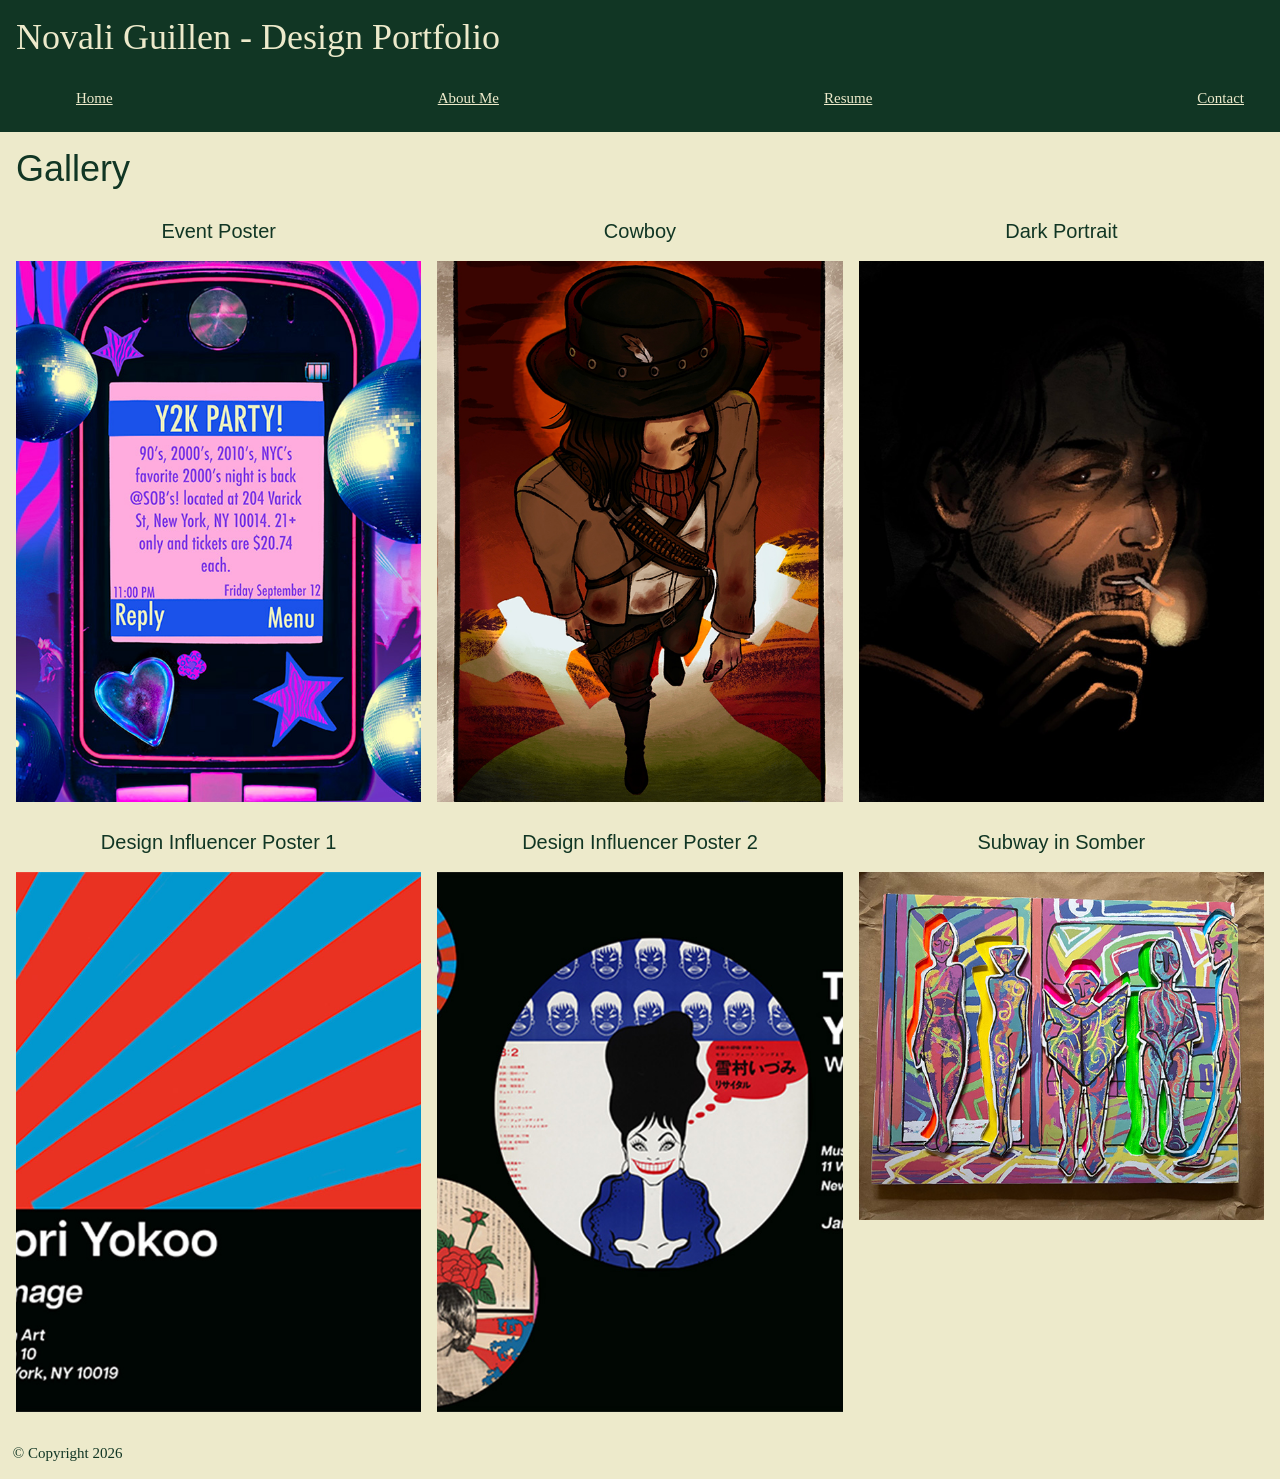
<file: final_project/index.html>
<!DOCTYPE html>
<html lang="en">
    <head>
        <title>Portfolio</title>
        <meta charset="UTF-8">
        <meta name="viewport" content="width=device-width, initial-scale=1">
        <link rel="stylesheet" href="https://www.w3schools.com/w3css/4/w3.css">
        <link rel="stylesheet" href="css/my-styles.css">
    </head>
    <body>
        <div>
            <header class="w3-container">  <!--w3-container adds 16 pixels of padding 
                around each element; w3-green makes the background green -->
                <h1>Novali Guillen - Design Portfolio</h1>
                <nav class="nav-bar">
                    <ul class="nav-menu">
                        <li class="nav-item"><a href="index.html">Home</a></li>
                        <li class="nav-item"><a href="about.html">About Me</a></li>
                        <li class="nav-item"><a href="resume.html">Resume</a></li>
                        <li class="nav-item"><a href="contact.html">Contact</a></li>
                    </ul>
                </nav>
            </header>

            <div class="w3-container">
                <h1>Gallery</h1>
            </div>

            <section class="w3-row-padding row-color-1">
                
                <article class="w3-col s12 m4 l4">
                    <h4> Event Poster</h4>
                    <p><img src="./assets/event_poster_full_size.jpg" alt="event_poster_full_size"></p>
                </article>
                <article class="w3-col s12 m4 l4">
                    <h4>Cowboy</h4>
                    <p><img src="./assets/cowboy_full_size.png" alt="cowboy_full_size"></p>
                </article>
                <article class="w3-col s12 m4 l4">
                    <h4>Dark Portrait</h4>
                    <p><img src="./assets/dark_portrait_full_size.jpg" alt="dark_portrait_full_size"></p>
                </article>
                    <article class="w3-col s12 m4 l4">
                    <h4>Design Influencer Poster 1</h4>
                    <p><img src="./assets/design_influencer_1_full_size.jpg" alt="design_influencer_1_full_size"></p>
                </article>
                <article class="w3-col s12 m4 l4">
                    <h4>Design Influencer Poster 2</h4>
                    <p><img src="./assets/design_influencer_2_full_size.jpg" alt="design_influencer_2_full_size"></p>
                </article>
                <article class="w3-col s12 m4 l4">
                    <h4>Subway in Somber</h4>
                    <p><img src="./assets/canvas_full_size.jpg" alt="canvas_full_size"></p>
                </article>
            </section>
            
            <footer>
                <p>&copy; Copyright 2026</p>
            </footer>
        </div>
	</body>
</html>
</file>
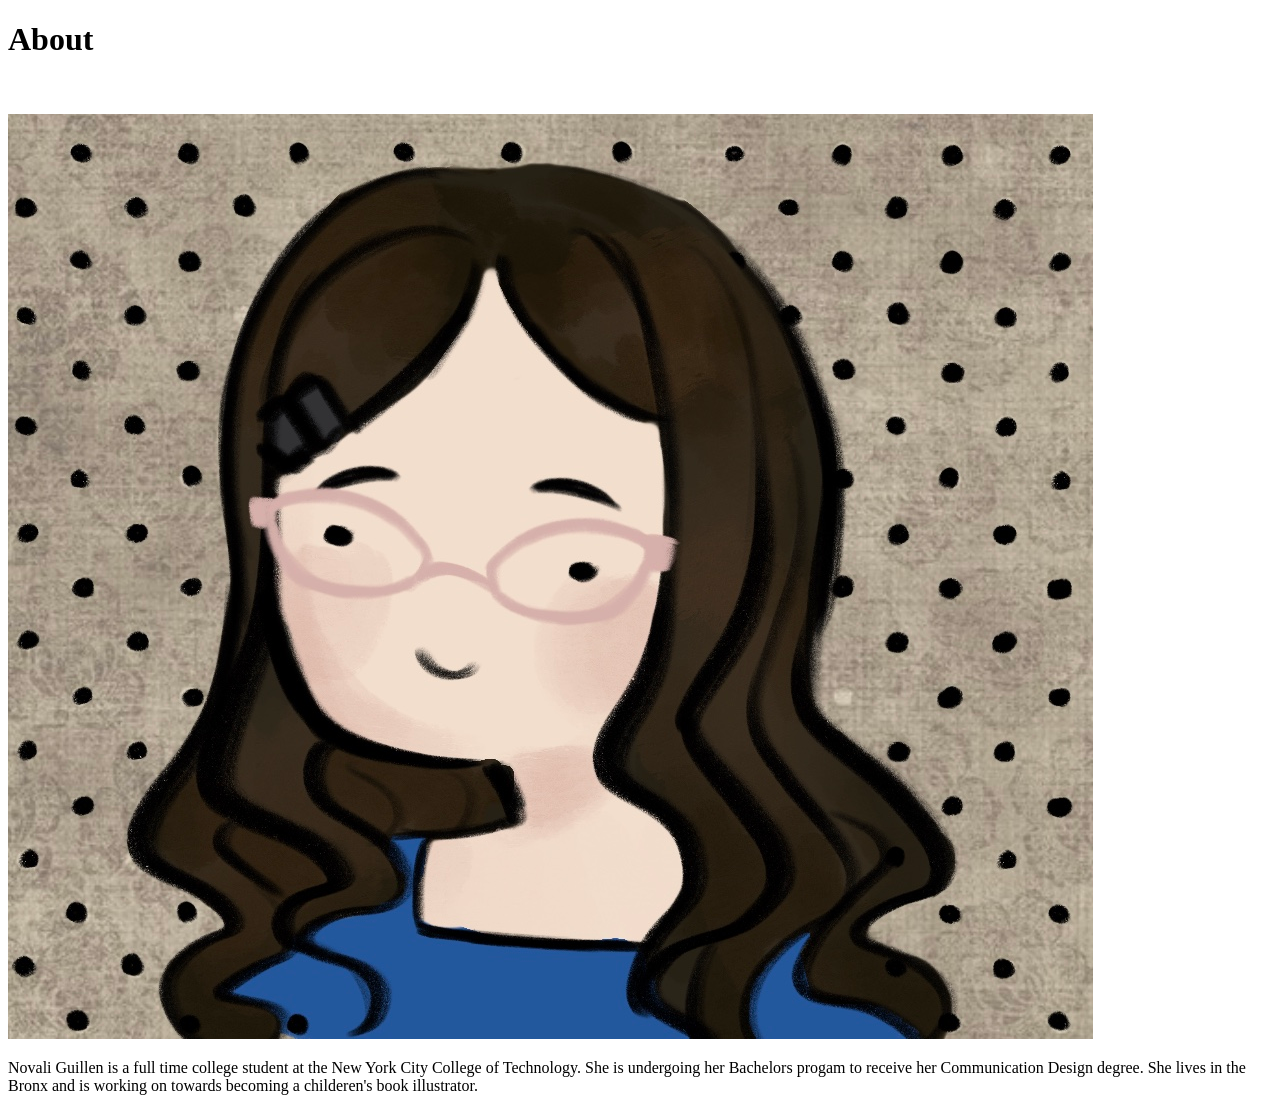
<file: about.html>
<!DOCTYPE html>
<html lang="en">
    <head>
        <title>About</title>
        <meta name="viewport" content="width=device-width, initial-scale=1">
    </head>

<body>
    <header>
        <h1>About</h1>
    </header>

    <br>
       <section class="w3-row-padding row-color-1">
        <p><img src="./resume_pic.jpeg" alt="Photo of me"></p>
        <p> Novali Guillen is a full time college student at the New York City College of Technology.
            She is undergoing her Bachelors progam to receive her Communication Design degree. She lives 
            in the Bronx and is working on towards becoming a childeren's book illustrator.
        </p>

       </section>
    

</body>
</file>
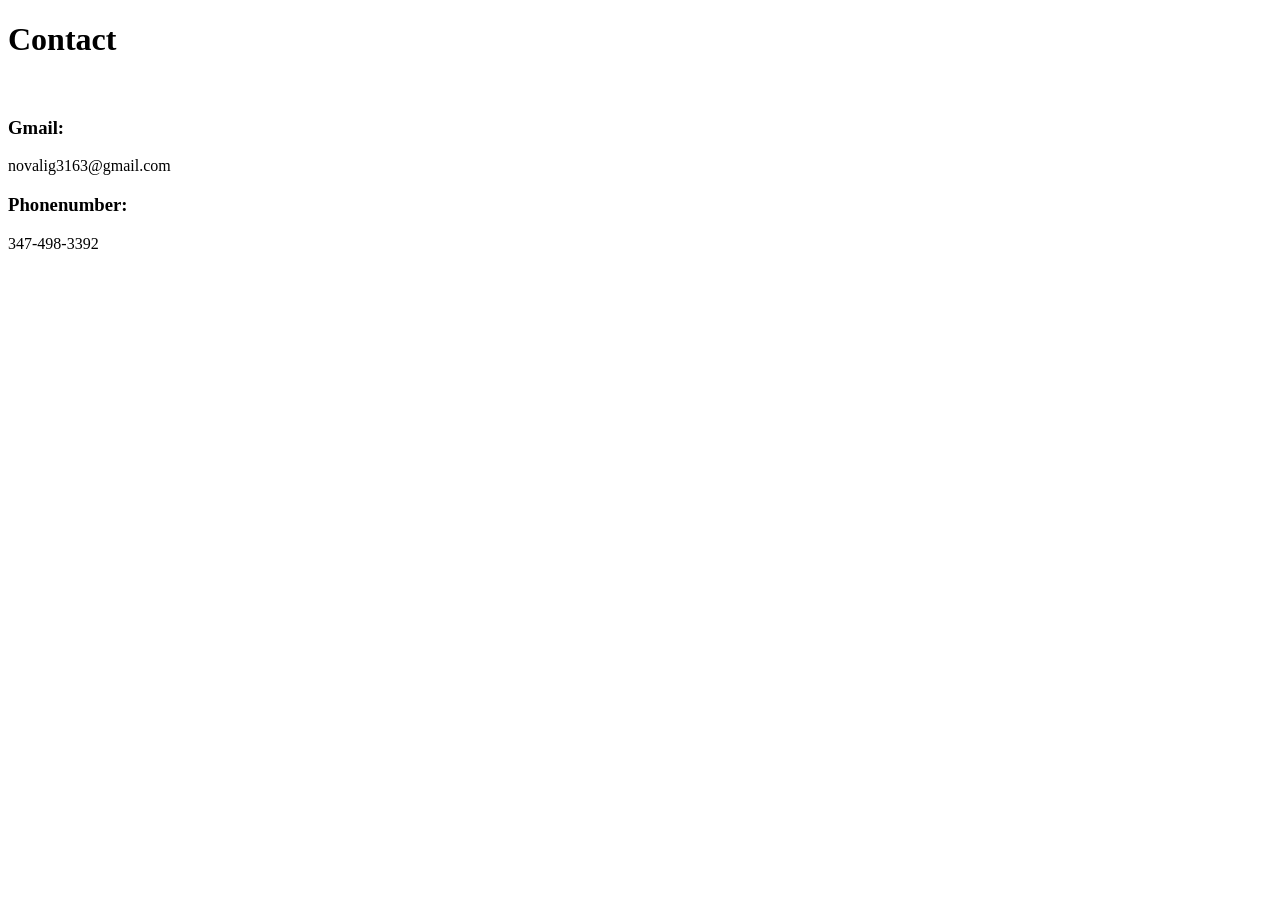
<file: contact.html>
<!DOCTYPE html>
<html lang="en">
    <head>
        <title>Contact</title>
        <meta name="viewport" content="width=device-width, initial-scale=1">
    </head>

<body>
    <header>
        <h1>Contact</h1>
    </header>

    <br>
       <section class="w3-row-padding row-color-1">
        <h3>Gmail:</h3>
        <p>novalig3163@gmail.com</p>
        <h3>Phonenumber:</h3>
        <p>347-498-3392</p>

       </section>
    

</body>
</file>
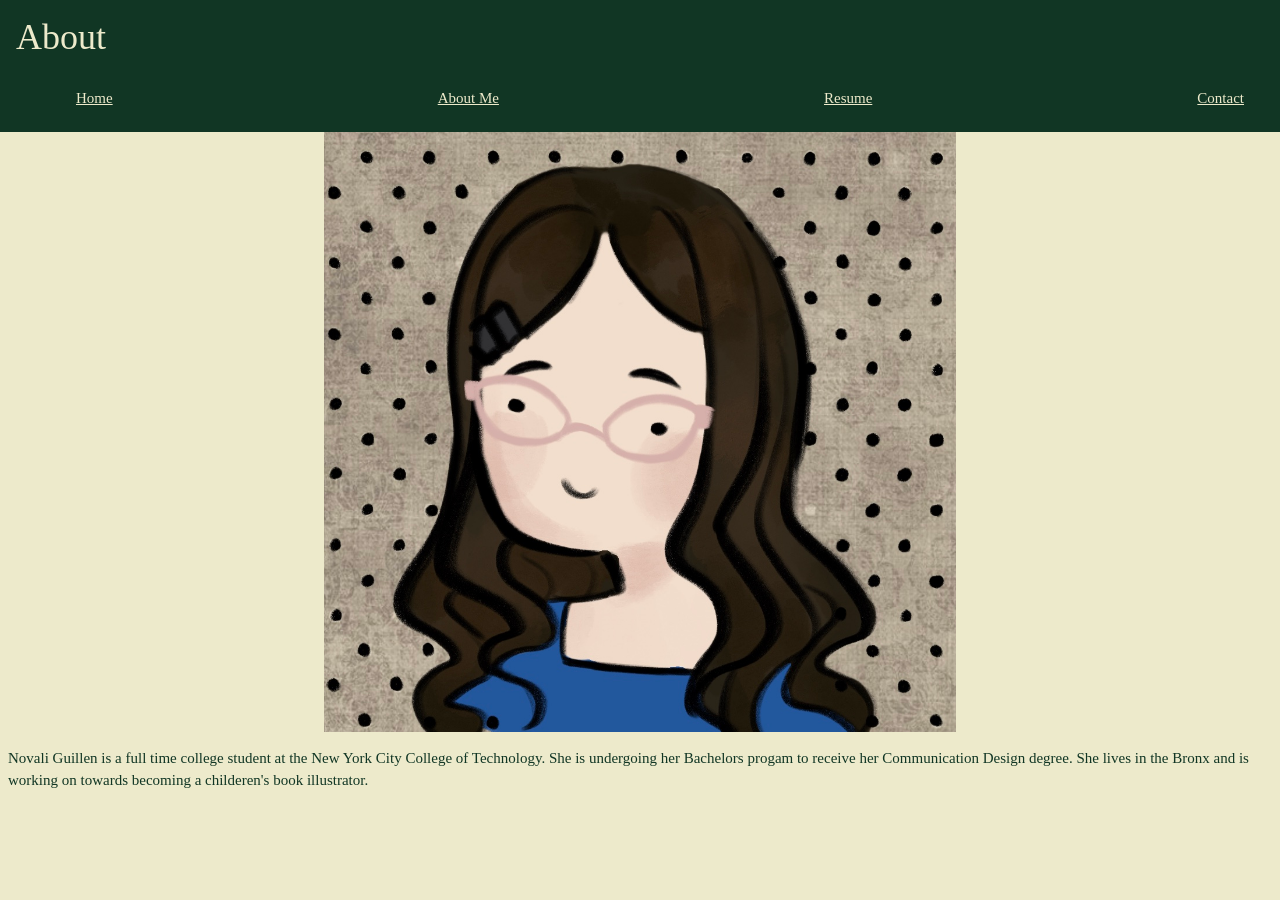
<file: final_project/about.html>
<!DOCTYPE html>
<html lang="en">
    <head>
        <title>About</title>
        <meta charset="UTF-8">
        <meta name="viewport" content="width=device-width, initial-scale=1">
         <link rel="stylesheet" href="https://www.w3schools.com/w3css/4/w3.css">
        <link rel="stylesheet" href="css/my-styles.css">
    </head>

<body>
    <header class="w3-container">
        <h1>About</h1>
        <nav class="nav-bar">
                    <ul class="nav-menu">
                        <li class="nav-item"><a href="index.html">Home</a></li>
                        <li class="nav-item"><a href="about.html">About Me</a></li>
                        <li class="nav-item"><a href="resume.html">Resume</a></li>
                        <li class="nav-item"><a href="contact.html">Contact</a></li>
                    </ul>
                </nav>
    </header>

       <section class="w3-row-padding row-color-1">
        <img src="./resume_pic.jpeg" alt="resume_pic" class="center" width="700" height="600">
        <p> Novali Guillen is a full time college student at the New York City College of Technology.
            She is undergoing her Bachelors progam to receive her Communication Design degree. She lives 
            in the Bronx and is working on towards becoming a childeren's book illustrator.
        </p>

       </section>
    

</body>
</file>
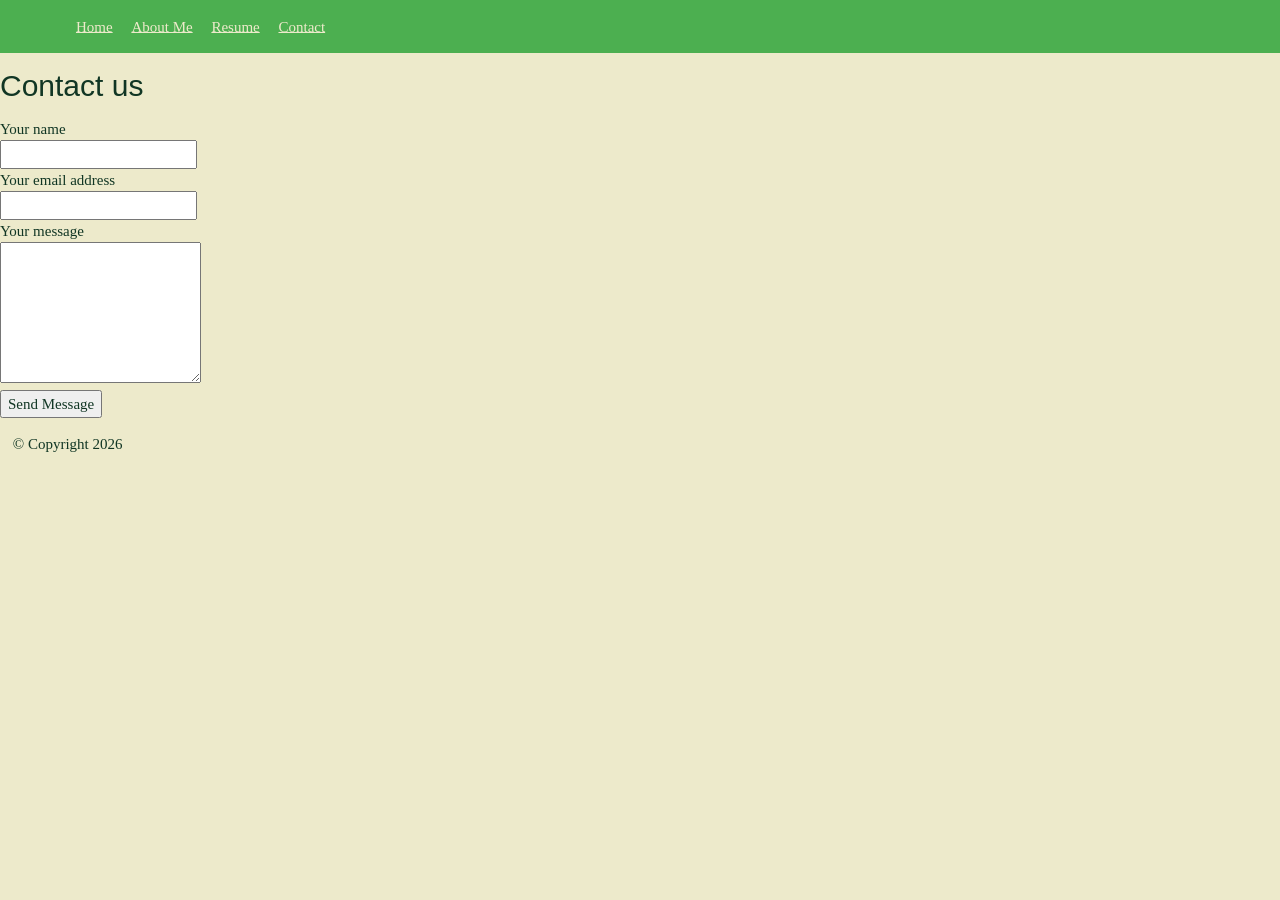
<file: final_project/contact.html>
<!DOCTYPE html>
<html lang="en">
    <head>
        <title>Portfolio</title>
        <meta name="viewport" content="width=device-width, initial-scale=1">
        <link rel="stylesheet" href="https://www.w3schools.com/w3css/4/w3.css">
        <link rel="stylesheet" href="css/my-styles.css">
    </head>
    <body>
        <div>
            <header class="w3-container w3-green"> 
                <nav>
                    <ul>
                        <li><a href="index.html">Home</a></li>
                        <li><a href="about.html">About Me</a></li>
                        <li><a href="resume.html">Resume</a></li>
                        <li><a href="contact.html">Contact</a></li>
                    </ul>
                </nav>
            </header>
            
            <div class="fcf-body">
            <div id="fcf-form">
             <h2 class="fcf-h3">Contact us</h2>
             <form id="fcf-form-id" class="fcf-form-class" method="post" action="https://formsubmit.co/novalig3163@gmail.com">
         <div class="fcf-form-group">
            <label for="Name" class="fcf-label">Your name</label>
            <div class="fcf-input-group">
                <input type="text" id="Name" name="Name" class="fcf-form-control" required>
            </div>
        </div>
         <div class="fcf-form-group">
            <label for="Email" class="fcf-label">Your email address</label>
            <div class="fcf-input-group">
                <input type="email" id="Email" name="Email" class="fcf-form-control" required>
            </div>
        </div>


        <div class="fcf-form-group">
            <label for="Message" class="fcf-label">Your message</label>
            <div class="fcf-input-group">
                <textarea id="Message" name="Message" class="fcf-form-control" rows="6" maxlength="3000" required></textarea>
            </div>
        </div>


        <div class="fcf-form-group">
            <button type="submit" id="fcf-button" class="fcf-btn fcf-btn-primary fcf-btn-lg fcf-btn-block">Send Message</button>
        </div>


    </form>
    </div>


</div>




            <footer>
                <p>&copy; Copyright 2026</p>
            </footer>
        </div>

        
	</body>
</html>
</file>
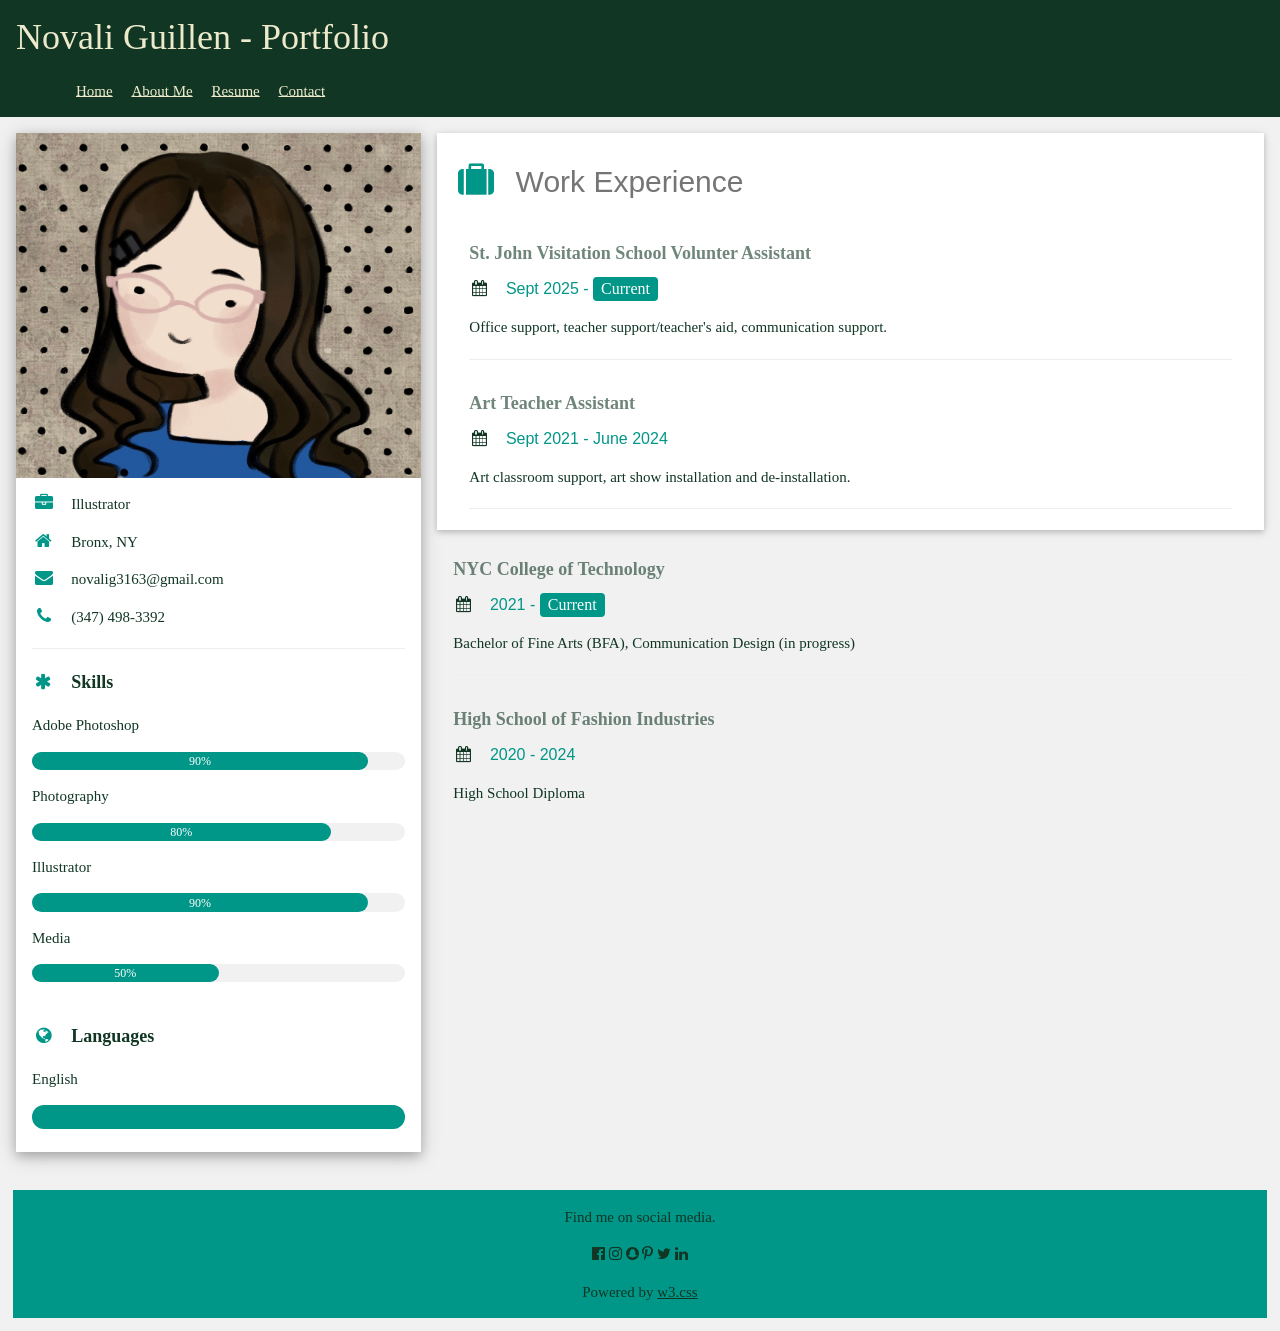
<file: final_project/resume.html>
<!DOCTYPE html>

<!-- THIS RESUME TEMPLATE USES W3.CSS. IT HAS A SIDEBAR ON THE LEFT. 
    IT ALSO USES FONT AWESOME ICONS.
    I MODIFIED A TEMPLATE FROM CODEPEN TO CUSTOMIZE THIS TEMPLATE FOR OUR CLASS. 
    I'VE ALSO ADDED SOME HELPFUL INSTRUCTIONS FOR YOU.
    READ EACH OF THE COMMENTS IN THE CODE FOR INSTRUCTIONS!
Source: https://codepen.io/nathan-sr/pen/WNgPLvr -->
<html lang="en">
    <head>
        <!-- Remember to replace this title with the name of your website! -->
        <title>Novali Guillen - Portfolio</title>

        <!-- Keep this stuff. It makes the site responsive and makes w3.css work. -->
        <meta charset="UTF-8">
        <meta name="viewport" content="width=device-width, initial-scale=1">
        <link rel="stylesheet" href="https://www.w3schools.com/w3css/4/w3.css">
       
        <!-- Keep this too. This template uses Font Awesome icons, and this makes them work.  -->
        <link rel="stylesheet" href="https://cdnjs.cloudflare.com/ajax/libs/font-awesome/4.7.0/css/font-awesome.min.css">

        <!-- The example uses the Roboto google font. If you are using a different font, swap out this link
        for the link to your fonts. -->
        <link rel='stylesheet' href='https://fonts.googleapis.com/css?family=Roboto'>
        
        
       
        <!-- *** Paste the link to your CSS style sheet here. ***
        *                                                         *
        *          *   LINK TO YOUR CSS FILE GOES HERE  *         *
        *                                                         *
        ***********************************************************
     --> <link rel="stylesheet" href="css/my-styles.css">
    </head>


    <body class="w3-light-grey">


        <!-- *** PASTE YOUR WEBSITE'S HEADER AND NAV HERE FROM YOUR INDEX.HTML
        *                                                                   *
        *                                                                   *
        *                    *     YOUR NAV GOES HERE !    *                *
        *                                                                   *
        *                                                                   *
        *********************************************************************
    -->  <header class="w3-container">  
                <h1>Novali Guillen - Portfolio</h1>
                <nav>
                    <ul>
                        <li><a href="index.html">Home</a></li>
                        <li><a href="about.html">About Me</a></li>
                        <li><a href="resume.html">Resume</a></li>
                        <li><a href="contact.html">Contact</a></li>
                    </ul>
                </nav>
            </header>

        <!-- Page Container -->
        <div class="w3-content w3-margin-top" style="max-width:1400px;">

        <!-- The Grid -->
            <div class="w3-row-padding">
            
                <!-- Left Column -->
                <div class="w3-third">
                
                    <div class="w3-white w3-text-grey w3-card-4">
                        <div class="w3-display-container">
                            <img src="./resume_pic.jpeg" style="width:100%" alt="Avatar">
                            <div class="w3-display-bottomleft w3-container w3-text-black">
                            </div>
                        </div>
                        <div class="w3-container">

                            <!--HOW TO USE FONT AWESOME ICONS
                                This template uses these font awesome icons. to use a font awesome icon, 
                                1. go to this site and find an icon you like: https://fontawesome.com/icons 
                                2. Grab the name of the icon. Let's say you choose "cube." Then, go down to one of the places below that has 
                                classes of "fa" and "fa-[something]." You are going to replace the word "something" with "cube."
                                3. That's it! the line of code should read something like: 
                                <p><i class="fa fa-cube fa-fw w3-margin-right w3-large w3-text-teal"></i>Designer</p>
                            -->

                            <p><i class="fa fa-briefcase fa-fw w3-margin-right w3-large w3-text-teal"></i>Illustrator</p>
                            <p><i class="fa fa-home fa-fw w3-margin-right w3-large w3-text-teal"></i>Bronx, NY</p>
                            <p><i class="fa fa-envelope fa-fw w3-margin-right w3-large w3-text-teal"></i>novalig3163@gmail.com</p>
                            <p><i class="fa fa-phone fa-fw w3-margin-right w3-large w3-text-teal"></i>(347) 498-3392</p>
                            <hr>

                            <p class="w3-large"><b><i class="fa fa-asterisk fa-fw w3-margin-right w3-text-teal"></i>Skills</b></p>
                            <p>Adobe Photoshop</p>
                            <div class="w3-light-grey w3-round-xlarge w3-small">
                                <div class="w3-container w3-center w3-round-xlarge w3-teal" style="width:90%">90%</div>
                            </div>
                            <p>Photography</p>
                            <div class="w3-light-grey w3-round-xlarge w3-small">
                                <div class="w3-container w3-center w3-round-xlarge w3-teal" style="width:80%">
                                    <div class="w3-center w3-text-white">80%</div>
                                </div>
                            </div>
                            <p>Illustrator</p>
                            <div class="w3-light-grey w3-round-xlarge w3-small">
                                <div class="w3-container w3-center w3-round-xlarge w3-teal" style="width:90%">90%</div>
                            </div>
                            <p>Media</p>
                            <div class="w3-light-grey w3-round-xlarge w3-small">
                                <div class="w3-container w3-center w3-round-xlarge w3-teal" style="width:50%">50%</div>
                            </div>
                            <br>

                            <p class="w3-large w3-text-theme"><b><i class="fa fa-globe fa-fw w3-margin-right w3-text-teal"></i>Languages</b></p>
                            <p>English</p>
                            <div class="w3-light-grey w3-round-xlarge">
                                <div class="w3-round-xlarge w3-teal" style="height:24px;width:100%"></div>
                            </div>
                           
                            <br>
                        </div>
                    </div>
                    <br>

                <!-- End Left Column -->
                </div>

                <!-- Right Column -->
                <div class="w3-twothird">
                
                <div class="w3-container w3-card w3-white w3-margin-bottom">
                    <h2 class="w3-text-grey w3-padding-16"><i class="fa fa-suitcase fa-fw w3-margin-right w3-xxlarge w3-text-teal"></i>Work Experience</h2>
                    <div class="w3-container">
                    <h5 class="w3-opacity"><b> St. John Visitation School Volunter Assistant</b></h5>
                    <h6 class="w3-text-teal"><i class="fa fa-calendar fa-fw w3-margin-right"></i>Sept 2025 - <span class="w3-tag w3-teal w3-round">Current</span></h6>
                    <p>Office support, teacher support/teacher's aid, communication support.</p>
                    <hr>
                    </div>
                    <div class="w3-container">
                    <h5 class="w3-opacity"><b>Art Teacher Assistant</b></h5>
                    <h6 class="w3-text-teal"><i class="fa fa-calendar fa-fw w3-margin-right"></i>Sept 2021 - June 2024</h6>
                    <p>Art classroom support, art show installation and de-installation.</p>
                    <hr>
                    </div>
                   
                </div>

                    <div class="w3-container">
                    <h5 class="w3-opacity"><b>NYC College of Technology</b></h5>
                    <h6 class="w3-text-teal"><i class="fa fa-calendar fa-fw w3-margin-right"></i>2021 - <span class="w3-tag w3-teal w3-round">Current</span></h6>
                    <p>Bachelor of Fine Arts (BFA), Communication Design (in progress)</p>
                    <hr>
                    </div>
                    <div class="w3-container">
                    <h5 class="w3-opacity"><b> High School of Fashion Industries</b></h5>
                    <h6 class="w3-text-teal"><i class="fa fa-calendar fa-fw w3-margin-right"></i>2020 - 2024</h6>
                    <p>High School Diploma</p><br>
                    </div>
                </div>

                <!-- End Right Column -->
                </div>
                
            <!-- End Grid -->
            </div>
        
        <!-- End Page Container -->
        </div>

        <footer class="w3-container w3-teal w3-center w3-margin-top">
            <p>Find me on social media.</p>
            <i class="fa fa-facebook-official w3-hover-opacity"></i>
            <i class="fa fa-instagram w3-hover-opacity"></i>
            <i class="fa fa-snapchat w3-hover-opacity"></i>
            <i class="fa fa-pinterest-p w3-hover-opacity"></i>
            <i class="fa fa-twitter w3-hover-opacity"></i>
            <i class="fa fa-linkedin w3-hover-opacity"></i>
            <p>Powered by <a href="https://www.w3schools.com/w3css/default.asp" target="_blank">w3.css</a></p>
        </footer>

    </body>

</html>
</file>
<file: final_project/css/my-styles.css>
* {
        font-family: Anton;
        color: #113624;
        box-sizing: border-box;}

        header{
            background-color: #113624;
        }

        li{
         list-style: none;
           }

         body {
         background-color: #EDEACB;
         }


.container{
  max-width: 1224px;
  width: 92%;
  margin: 0 auto;
}

.navbar{
  min-height: 70px;
  display: flex;
  justify-content: space-between;
  align-items: center;
}

.nav-branding{
  font-size: 2rem;
}

.nav-menu{
  display: flex;
  justify-content: space-between;
  align-items: center;
  gap: 60px;
}

.nav-link{
  transition: 0.3s ease-out;
}

.hamburger{
  display: none;
  cursor: pointer;
}

.bar{
  display: block;
  width: 25px;
  height: 3px;
  margin: 5px auto;
  -webkit-transition: all 0.3s ease;
  transition: all 0.3s ease;
  background-color: white;
}

@media(max-width:1024px){
  .hamburger{
    display: block;
  }

  .hamburger.active .bar:nth-child(2){
    opacity: 0;
  }
  .hamburger.active .bar:nth-child(1){
    transform: translateY(8px) rotate(45deg);
  }
  .hamburger.active .bar:nth-child(3){
    transform: translateY(-8px) rotate(-45deg);
  }

  .nav-menu{
    position: fixed;
    left: -100%;
    top: 70px;
    gap: 0;
    flex-direction: column;
    background-color: #262626;
    width: 100%;
    text-align: center;
    transition: 0.3s;
  }

  .nav-item{
    margin: 16px 0;
  }

  .nav-menu.active{
    left: 0;
  }
}

        header h1 {
        color: #EDEACB;
        font-family: Anton;
       }

        article h4 {
        text-align: center;}

       

        article img {
        max-width: 100%;
        height:auto;}

        nav, #feature, footer {
        margin: 1%; }

        nav li {
        display: inline;
		padding: 0.5em;
        color: #EDEACB;}

        .row-color-1 {
            background-color:#EDEACB;
        }


        .center {
  display: block;
  margin-left: auto;
  margin-right: auto;
  width: 50%;
}
</file>
